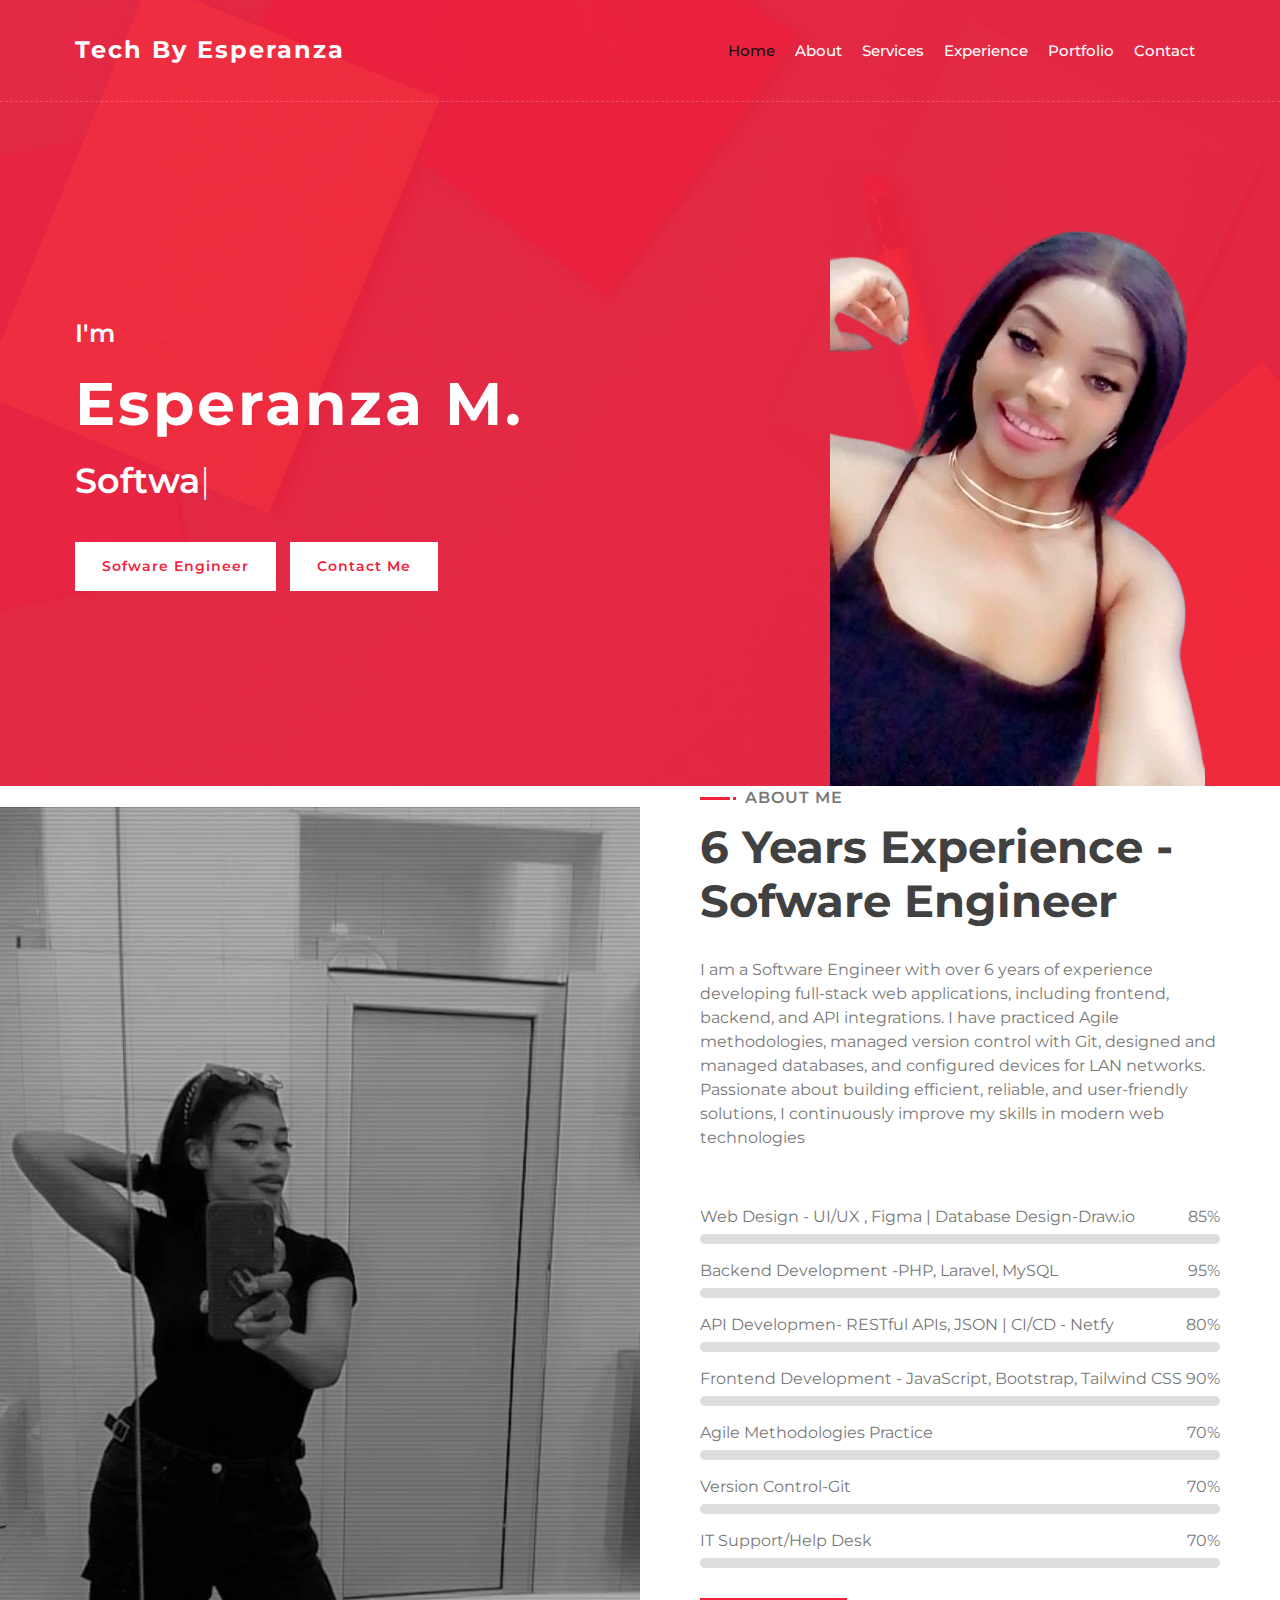
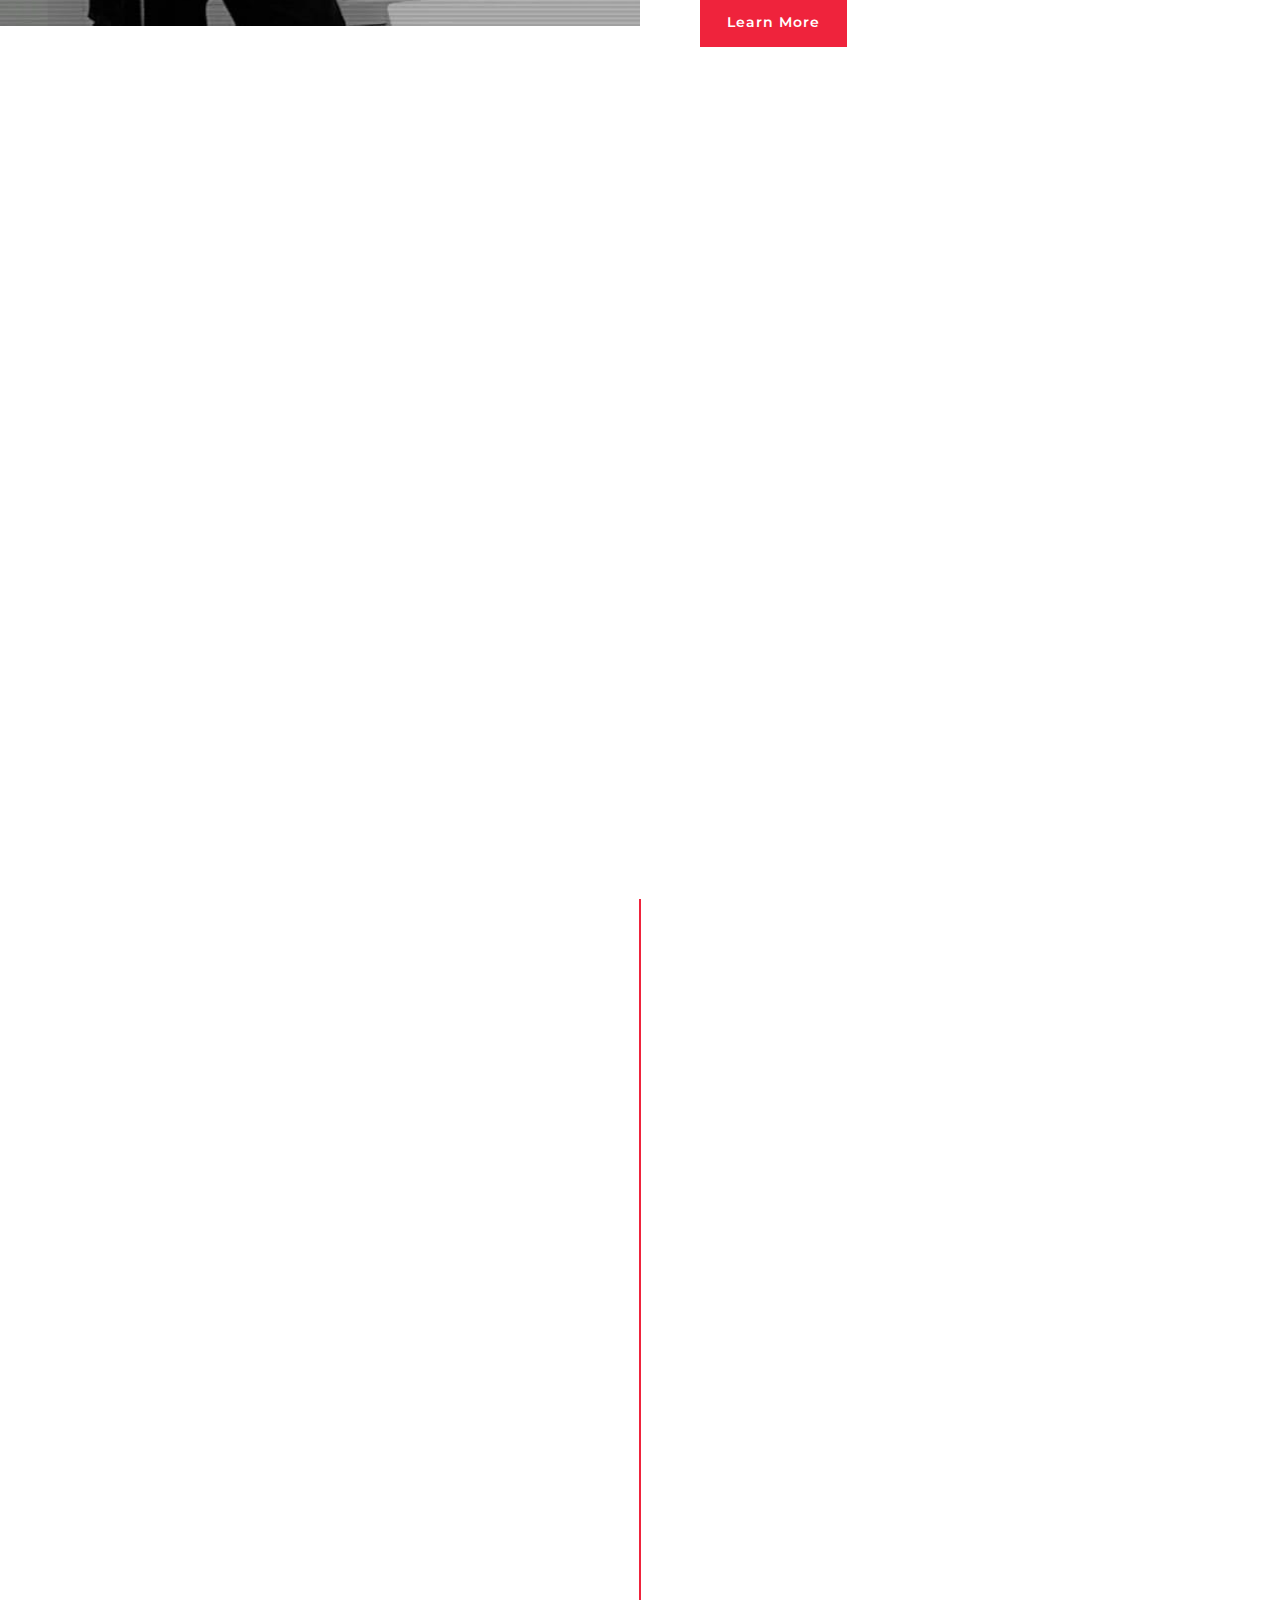
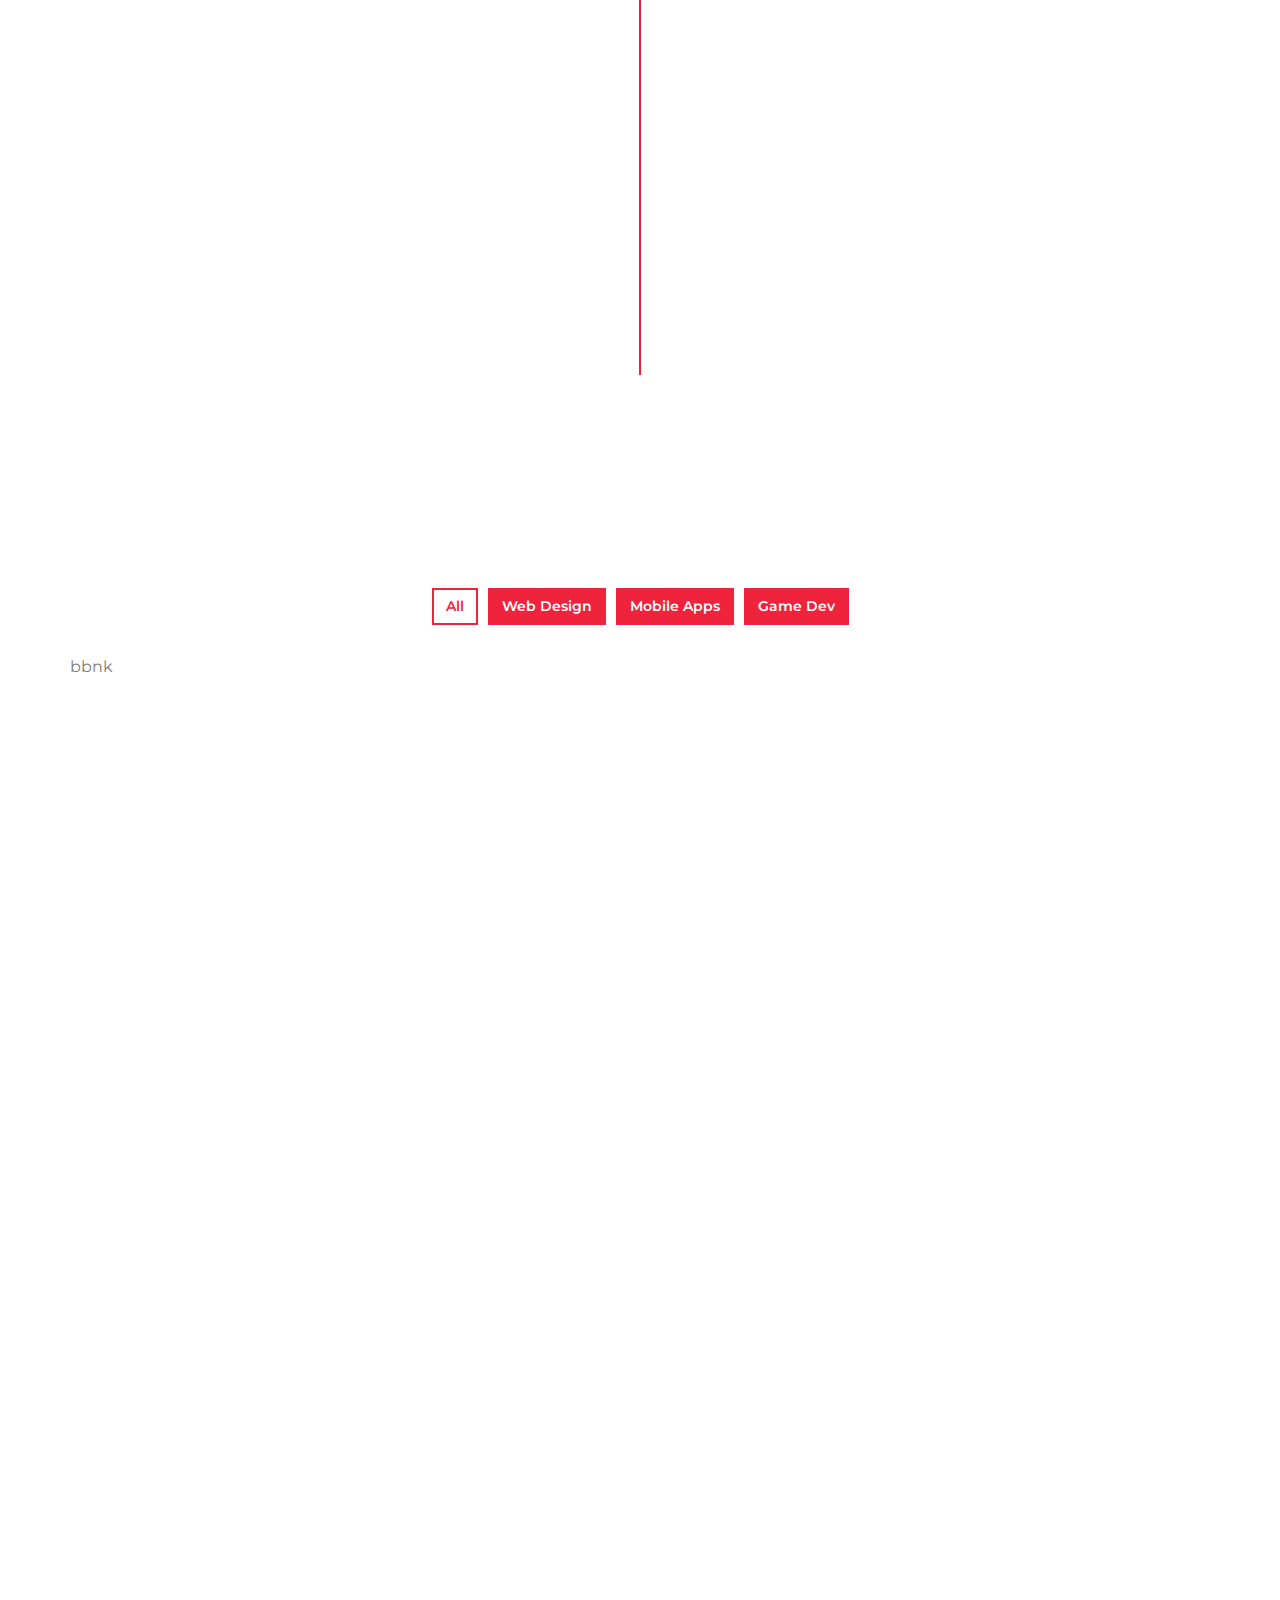
<file: index.html>
<!DOCTYPE html>
<html lang="en">
    <head>
        <meta charset="utf-8">
        <title>Esperanza PortFolio</title>
        <meta content="width=device-width, initial-scale=1.0" name="viewport">
        <meta content="Free Website Template" name="keywords">
        <meta content="Free Website Template" name="description">

        <!-- Favicon -->
        <link href="img/favicon.ico" rel="icon">

        <!-- Google Font -->
        <link href="https://fonts.googleapis.com/css2?family=Montserrat:wght@300;400;500;600;700&display=swap" rel="stylesheet">

        <!-- CSS Libraries -->
        <link href="https://stackpath.bootstrapcdn.com/bootstrap/4.4.1/css/bootstrap.min.css" rel="stylesheet">
        <link href="https://cdnjs.cloudflare.com/ajax/libs/font-awesome/5.10.0/css/all.min.css" rel="stylesheet">
        <link href="lib/animate/animate.min.css" rel="stylesheet">
        <link href="lib/owlcarousel/assets/owl.carousel.min.css" rel="stylesheet">
        <link href="lib/lightbox/css/lightbox.min.css" rel="stylesheet">

        <!-- Template Stylesheet -->
        <link href="css/style.css" rel="stylesheet">
    </head>

    <body data-spy="scroll" data-target=".navbar" data-offset="51">
        <!-- Nav Bar Start -->
        <div class="navbar navbar-expand-lg bg-light navbar-light">
            <div class="container-fluid">
<a href="index.html" class="navbar-brand" style="font-size: 24px;">Tech By Esperanza</a>                <!-- //devfolio -->
                <button type="button" class="navbar-toggler" data-toggle="collapse" data-target="#navbarCollapse">
                    <span class="navbar-toggler-icon"></span>
                </button>

                <div class="collapse navbar-collapse justify-content-between" id="navbarCollapse">
                    <div class="navbar-nav ml-auto">
                        <a href="#home" class="nav-item nav-link active">Home</a>
                        <a href="#about" class="nav-item nav-link">About</a>
                        <a href="#service" class="nav-item nav-link">Services</a>
                        <a href="#experience" class="nav-item nav-link">Experience</a>
                        <a href="#portfolio" class="nav-item nav-link">Portfolio</a>
                        <!-- <a href="#review" class="nav-item nav-link">Review</a> -->
                        <!-- <a href="#team" class="nav-item nav-link">Team</a> -->
                        <!-- <a href="#blog" class="nav-item nav-link">Blog</a> -->
                        <a href="#contact" class="nav-item nav-link">Contact</a>
                    </div>
                </div>
            </div>
        </div>
        <!-- Nav Bar End -->

        <!-- Hero Start -->
        <div class="hero" id="home">
            <div class="container-fluid">
                <div class="row align-items-center">
                    <div class="col-sm-12 col-md-6">
                        <div class="hero-content">
                            <div class="hero-text">
                                <p>I'm</p>
                                <h1>Esperanza M.</h1>
                                <h2></h2>
                                <div class="typed-text">Software Engineer, Full Stack Developer, Laravel Expert, API Developer, Database Architect, System Integrator, UI/UX</div>
                            </div>
                            <div class="hero-btn">
                                <a class="btn" href="#contact">Sofware Engineer</a>
                                <a class="btn" href="#contact">Contact Me</a>
                            </div>
                        </div>
                    </div>
                    <div class="col-sm-12 col-md-6 d-none d-md-block">
    <div class="hero-image">
        <img src="img/pot05.png" alt="Hero Image" style="opacity: 1; filter: brightness(1.2) contrast(1.1);">
    </div>
</div>
                </div>
            </div>
        </div>
        <!-- Hero End -->


        <!-- About Start -->
        <div class="about wow fadeInUp" data-wow-delay="0.1s" id="about">
            <div class="container-fluid">
                <div class="row align-items-center">
                    <div class="col-lg-6">
                        <div class="about-img">
                            <img src="img/pot1.jpeg" alt="Image">
                        </div>
                    </div>
                    <div class="col-lg-6">
                        <div class="about-content">
                            <div class="section-header text-left">
                                <p>About Me</p>
                                <h2>6 Years Experience - Sofware Engineer</h2>
                            </div>
                            <div class="about-text">
                                <p>
                                    I am a Software Engineer with over 6 years of experience developing full-stack web applications, including frontend, backend, and API integrations. I have practiced Agile methodologies, managed version control with Git, designed and managed databases, and configured devices for LAN networks. Passionate about building efficient, reliable, and user-friendly solutions, I continuously improve my skills in modern web technologies
                                </p>
                            </div>
                        </br>
                            <div class="skills">
                                <div class="skill-name">
                                    <p>Web Design - UI/UX , Figma | Database Design-Draw.io</p><p>85%</p>
                                </div>
                                <div class="progress">
                                    <div class="progress-bar" role="progressbar" aria-valuenow="85" aria-valuemin="0" aria-valuemax="100"></div>
                                </div>
                                <div class="skill-name">
                                    <p>Backend Development -PHP, Laravel, MySQL</p><p>95%</p>
                                </div>
                                <div class="progress">
                                    <div class="progress-bar" role="progressbar" aria-valuenow="95" aria-valuemin="0" aria-valuemax="100"></div>
                                </div>
                                <div class="skill-name">
                                    <p>API Developmen- RESTful APIs, JSON | CI/CD - Netfy </p><p>80%</p>
                                </div>
                                <div class="progress">
                                    <div class="progress-bar" role="progressbar" aria-valuenow="90" aria-valuemin="0" aria-valuemax="100"></div>
                                </div>
                                <div class="skill-name">
                                    <p>Frontend Development - JavaScript, Bootstrap, Tailwind CSS </p><p>90%</p>
                                </div>
                                <div class="progress">
                                    <div class="progress-bar" role="progressbar" aria-valuenow="85" aria-valuemin="0" aria-valuemax="100"></div>
                                </div>
                                 <div class="skill-name">
                                    <p>Agile Methodologies Practice</p><p>70%</p>
                                </div>
                                <div class="progress">
                                    <div class="progress-bar" role="progressbar" aria-valuenow="85" aria-valuemin="0" aria-valuemax="100"></div>
                                </div>
                                <div class="skill-name">
                                    <p>Version Control-Git </p><p>70%</p>
                                </div>
                                <div class="progress">
                                    <div class="progress-bar" role="progressbar" aria-valuenow="85" aria-valuemin="0" aria-valuemax="100"></div>
                                </div>
                                <div class="skill-name">
                                    <p>IT Support/Help Desk </p><p>70%</p>
                                </div>
                                <div class="progress">
                                    <div class="progress-bar" role="progressbar" aria-valuenow="85" aria-valuemin="0" aria-valuemax="100"></div>
                                </div>
                            </div>
                            <a class="btn" href="">Learn More</a>
                        </div>
                    </div>
                </div>
            </div>
        </div>
        <!-- About End -->
        
        
        <!-- Service Start -->
        <div class="service" id="service">
            <div class="container">
                <div class="section-header text-center wow zoomIn" data-wow-delay="0.1s">
                    <p>What I do</p>
                    <h2>My Expertise</h2>
                </div>
                <div class="row">
                    <div class="col-lg-6 wow fadeInUp" data-wow-delay="0.0s">
                        <div class="service-item">
                            <div class="service-icon">
                                <i class="fas fa-paint-brush"></i>
                            </div>
                            <div class="service-text">
                                <h3>Web Design</h3>
                                <p>
                                    Modern and responsive website design focused on user experience UI/UX.Clean, and mobile-friendly .Creative and professional website layouts for businesses and individuals
                                </p>
                            </div>
                        </div>
                    </div>
                    <div class="col-lg-6 wow fadeInUp" data-wow-delay="0.2s">
                        <div class="service-item">
                            <div class="service-icon">
                                <i class="fas fa-laptop-code"></i>
                            </div>
                            <div class="service-text">
                                <h3>Full Stack Web Development</h3>
                                <p>
                                    Building functional, secure, responsive,and scalable web applications using modern technologies.Creating high-performance websites and web systems, transforming ideas into reliable and user-friendly web solutions,delivering end-to-end web solutions from design to deployment
                                </p>
                            </div>
                        </div>
                    </div>
                    <div class="col-lg-6 wow fadeInUp" data-wow-delay="0.4s">
                        <div class="service-item">
                            <div class="service-icon">
                                <i class="fas fa-server"></i>
                            </div>
                            <div class="service-text">
                                <h3>Backend Development / API Development</h3>
                                <p>
                                   Building secure and scalable server-side applications with Laravel and PHP.
                                </p>
                            </div>
                        </div>
                    </div>
                    <div class="col-lg-6 wow fadeInUp" data-wow-delay="0.6s">
                        <div class="service-item">
                            <div class="service-icon">
                                <i class="fas fa-desktop"></i>
                            </div>
                            <div class="service-text">
                                <h3> Frontend  Development</h3>
                                <p>
                                 Creating responsive and interactive user interfaces with HTML, CSS,Bootstrap,Tailwind and JavaScript.
                                </p>
                            </div>
                        </div>
                    </div>
                </div>
            </div>
        </div>
        <!-- Service End -->
        
         <!-- Experience Start -->
        <div class="experience" id="experience">
            <div class="container">
                <header class="section-header text-center wow zoomIn" data-wow-delay="0.1s">
                    <p>My Resume</p>
                    <h2>Working Experience</h2>
                </header>
                <div class="timeline">
                    <!-- <div class="timeline-item left wow slideInLeft" data-wow-delay="0.1s">
                        <div class="timeline-text">
                            <div class="timeline-date">Current</div>
                            <h2>Sofware Engineer</h2>
                            <h4>The Electoral Comission of Zambia, Lusaka , Zambia</h4>
                            <p>
                                
                                Developed and managing a comprehensive election  system that automates the electoral process from voter registration to result tallying. The system enables transparent, secure, and efficient election management for organizations.This includes creating and managing political parties manifestos,candidate lists,dynamic ballot generation based on registered parties and candidates,register candidates, assign them to parties, and manage their profiles, managing entire voting system with integrity, Real time results dashboards -Live vote counting and result visualization with charts, and managing private admin dashboards which are only for head of state and elections chairperson only. 
                            </p>
                        </div>
                    </div> -->
                    <div class="timeline-item left wow slideInLeft" data-wow-delay="0.1s">
                        <div class="timeline-text">
                            <div class="timeline-date">2020-2025</div>
                            <h2>Software Enginner</h2>
                            <h4>Book Now Zambia - DotCom Zambia, Lusaka , Zambia</h4>
                            <p>
                                Designed and managed databases, developed full-stack web applications, and maintained version control using Git. Applied Agile practices and collaborated using Slack and Asana for task management, while organizing testing sessions to ensure software quality. Managed end-to-end setup of a white-label solution- cloudfunding, including software acquisition, PayPal API integration, and domain configuration. Developed and contributed to government projects, including the e-Toll and eLevy zamba system
                            </p>
                        </div>
                    </div>
                    <div class="timeline-item right wow slideInRight" data-wow-delay="0.1s">
                        <div class="timeline-text">
                            <div class="timeline-date">2022(Part time while with DotCom Zambia)</div>
                            <h2>Sofware Developer & Cuctomer support</h2>
                            <h4>Eazi-Apps-Remote, San Francisco, CA</h4>
                            <p>
                                Apps development and customer support duties.
                            </p>
                        </div>
                    </div>
                    <div class="timeline-item left wow slideInLeft" data-wow-delay="0.1s">
                        <div class="timeline-text">
                            <div class="timeline-date">2019</div>
                            <h2>Software Developer & IT Support</h2>
                            <h4>Evelyn Hone College -IT Dpt, Lusaka, Zambia</h4>
                            <p>
                               Configuring LAN networks, developing software, and designing databases to build practical, user-focused solutions, combining technical skills with practical problem-solving to build reliable systems.
                            </p>
                        </div>
                    </div>
                    <div class="timeline-item right wow slideInRight" data-wow-delay="0.1s">
                        <div class="timeline-text">
                            <div class="timeline-date">Current</div>
                            <h2>Sofware Engineer</h2>
                            <h4>Freelancing</h4>
                            <p>
                                 As a freelance developer, I build responsive websites, design and integrate APIs, and develop full-stack web applications. I collaborate with clients to deliver tailored solutions, maintain code quality using Git, and continuously improve my skills in modern web technologie
                            </p>
                        </div>
                    </div>
                    <!-- <div class="timeline-item right wow slideInRight" data-wow-delay="0.1s">
                        <div class="timeline-text">
                            <div class="timeline-date">2019</div>
                            <h2>Web Developer</h2>
                            <h4>Soft Agency, San Francisco, CA</h4>
                            <p>
                                Lorem ipsum dolor sit amet elit. Aliquam odio dolor, id luctus erat sagittis non. Ut blandit semper pretium.
                            </p>
                        </div>
                    </div> -->
                </div>
            </div>
        </div>
        <!-- Job Experience End -->
       
        
    

        <!-- Portfolio Start -->
        <div class="portfolio" id="portfolio">
            <div class="container">
                <div class="section-header text-center wow zoomIn" data-wow-delay="0.1s">
                    <p>My Portfolio</p>
                    <h2>My  Projects</h2>
                </div>
                <div class="row">
                    <div class="col-12">
                        <ul id="portfolio-filter">
                            <li data-filter="*" class="filter-active">All</li>
                            <li data-filter=".filter-1">Web Design</li>
                            <li data-filter=".filter-2">Mobile Apps</li>
                            <li data-filter=".filter-3">Game Dev</li>
                        </ul>
                    </div>
                </div>
                <div class="row portfolio-container">
                    <div class="col-lg-4 col-md-6 col-sm-12 portfolio-item filter-1 wow fadeInUp" data-wow-delay="0.0s">
                        <div class="portfolio-wrap">
                            <div class="portfolio-img">
                                <img src="img/espefolio.png" alt="Image">
                            </div>
                            <div class="portfolio-text">
                                <h3>portfolio Website</h3>
                                <a class="btn" href="img/espefolio.png" data-lightbox="portfolio">+</a>
                            </div>
                        </div>
                    </div>
                     <div class="col-lg-4 col-md-6 col-sm-12 portfolio-item filter-3 wow fadeInUp" data-wow-delay="1s">
                        <div class="portfolio-wrap">
                            <div class="portfolio-img">
                                <img style="height: 200px;" src="img/portfolio-6.jpg" alt="Image">
                            </div>
                            <div class="portfolio-text">
                                <h3>La~ Esperanza Tech Company</h3>
                                <a class="btn" href="img/portfolio-6.jpg" data-lightbox="portfolio">+</a>
                            </div>
                        </div>
                    </div>
                   
                    <div class="col-lg-4 col-md-6 col-sm-12 portfolio-item filter-3 wow fadeInUp" data-wow-delay="0.4s">
                        <div class="portfolio-wrap">
                            <div class="portfolio-img">
                                <img style="height: 200px;" src="img/salon.jpg" alt="Image">
                            </div>
                            <div class="portfolio-text">
                                <h3>La ~ Esperanza Cosmetics</h3>
                                <a class="btn" href="img/portal.jpg" data-lightbox="portfolio">+</a>
                            </div>
                        </div>
                    </div>
                    <div class="col-lg-4 col-md-6 col-sm-12 portfolio-item filter-1 wow fadeInUp" data-wow-delay="0.6s">
                        <div class="portfolio-wrap">
                            <div class="portfolio-img">
                                <img style="height:250px;" src="img/law.jpg" alt="Image">
                            </div>
                            <div class="portfolio-text">
                                <h3>Law firms Management system</h3>
                                <a class="btn" href="img/law.jpg" data-lightbox="portfolio">+</a>
                            </div>
                        </div>
                    </div>
                      <div class="col-lg-4 col-md-6 col-sm-12 portfolio-item filter-2 wow fadeInUp" data-wow-delay="0.2s">
                        <div class="portfolio-wrap">
                            <div class="portfolio-img">
                                <img style="height: 250px;" src="img/c-link.png" alt="Image">
                            </div>
                            <div class="portfolio-text">
                                <h3>Campus Link - University</h3>
                                <a class="btn" href="img/c-link.png" data-lightbox="portfolio">+</a>
                            </div>
                        </div>
                    </div>
                    <div class="col-lg-4 col-md-6 col-sm-12 portfolio-item filter-2 wow fadeInUp" data-wow-delay="0.8s">
                        <div class="portfolio-wrap">
                            <div class="portfolio-img">
                                <img src="img/portfolio-5.jpg" alt="Image">
                            </div>
                            <div class="portfolio-text">
                                <h3>Social Mobile Apps</h3>
                                <a class="btn" href="img/portfolio-5.jpg" data-lightbox="portfolio">+</a>
                            </div>
                        </div>
                    </div>
                  bbnk
                </div>
            </div>
        </div>
        <!-- Portfolio End -->
        
        
           
        
        <!-- Contact Start -->
        <div class="contact wow fadeInUp" data-wow-delay="0.1s" id="contact">
            <div class="container-fluid">
                <div class="container">
                    <div class="row align-items-center">
                        <div class="col-md-4">
                            <!-- <img src="img/pot3.jpeg" alt="Contact Image" class="img-fluid"> -->
                        </div>
                        <div class="col-md-8">
                            <div class="contact-form">
                                <h4 class="text-white mb-4">Want a functional ,secure, clean , scalable system? Contact me <a href="https://tech-with-esperanza.netlify.app/" style="color: #111111; text-decoration: underline;">Pro Version</a> only.</h4>
                                <form>
                                    <div class="control-group mb-3">
                                        <input type="text" class="form-control" placeholder="Your Name" />
                                    </div>
                                    <div class="control-group mb-3">
                                        <input type="email" class="form-control" placeholder="Your Email" />
                                    </div>
                                    <div class="control-group mb-3">
                                        <input type="text" class="form-control" placeholder="Subject" />
                                    </div>
                                    <div class="control-group">
                                        <textarea class="form-control" placeholder="Message"></textarea>
                                    </div>
                                    <div>
                                        <button class="btn">Send Message</button>
                                    </div>
                                </form>
                            </div>
                        </div>
                    </div>
                </div>
            </div>
        </div>
        <!-- Contact End -->
        
        <!-- Footer Start -->
        <div class="footer wow fadeIn" data-wow-delay="0.3s">
            <div class="container-fluid">
                <div class="container">
                    <div class="footer-info">
                        <h2>Esperanza Margret Tembo</h2>
                        <h3>Kabompo Street , Kalundu , Lusaka, Zambia</h3>
                        <div class="footer-menu">
                            <p>+260 973 838 681 | +260 973 838 681</p>
                            <p>esperanzatm95@gmail.com</p>
                        </div>
                        <div class="footer-social">
                            <a href=""><i class="fab fa-twitter"></i></a>
                            <a href=""><i class="fab fa-facebook-f"></i></a>
                            <a href=""><i class="fab fa-youtube"></i></a>
                            <a href=""><i class="fab fa-instagram"></i></a>
                            <a href=""><i class="fab fa-linkedin-in"></i></a>
                        </div>
                    </div>
                </div>
                <div class="container copyright">
                    <p>&copy; <a href="#">Tech by Esperanza </a>, All Right Reserved 
                        <!-- © 2026 Margret Esperanza Tembo. All rights reserved. -->
| 
					
					<!--/*** The author’s attribution link must remain intact in the template. ***/-->
                    <!--/*** If you wish to remove this credit link, please purchase the Pro Version . ***/-->
                    Developed By <a href="https://htmlcodex.com">La~Esperanza</a></p>
                </div>
            </div>
        </div>
        <!-- Footer End -->
        
        
        <!-- Back to top button -->
        <a href="#" class="btn back-to-top"><i class="fa fa-chevron-up"></i></a>
        
        
        <!-- Pre Loader -->
        <div id="loader" class="show">
            <div class="loader"></div>
        </div>

        
        <!-- JavaScript Libraries -->
        <script src="https://code.jquery.com/jquery-3.4.1.min.js"></script>
        <script src="https://stackpath.bootstrapcdn.com/bootstrap/4.4.1/js/bootstrap.bundle.min.js"></script>
        <script src="lib/easing/easing.min.js"></script>
        <script src="lib/wow/wow.min.js"></script>
        <script src="lib/waypoints/waypoints.min.js"></script>
        <script src="lib/typed/typed.min.js"></script>
        <script src="lib/owlcarousel/owl.carousel.min.js"></script>
        <script src="lib/isotope/isotope.pkgd.min.js"></script>
        <script src="lib/lightbox/js/lightbox.min.js"></script>

        <!-- Template Javascript -->
        <script src="js/main.js"></script>
    </body>
</html>
</file>
<file: css/style.css>
/*******************************/
/********* General CSS *********/
/*******************************/
body {
    color: #797979;
    background: #ffffff;
    font-family: 'Montserrat', sans-serif;
}

h1,
h2, 
h3, 
h4,
h5, 
h6 {
    color: #414141;
}

a {
    color: #313131;
    transition: .3s;
}

a:hover,
a:active,
a:focus {
    color: #EF233C;
    outline: none;
    text-decoration: none;
}

.btn:focus,
.form-control:focus {
    box-shadow: none;
}

.container-fluid {
    max-width: 1366px;
}

.btn {
    padding: 12px 25px;
    font-size: 14px;
    font-weight: 600;
    letter-spacing: 1px;
    color: #ffffff;
    background: #EF233C;
    border: 2px solid transparent;
    border-radius: 0;
    box-shadow: inset 0 0 0 50px #EF233C;
    transition: ease-out 0.3s;
    -webkit-transition: ease-out 0.3s;
    -moz-transition: ease-out 0.3s;
}

.btn:hover {
    color: #EF233C;
    background: transparent;
    box-shadow: inset 0 0 0 0 #EF233C;
    border-color: #EF233C;
}

#loader {
    position: fixed;
    top: 0;
    right: 0;
    bottom: 0;
    left: 0;
    display: flex;
    align-items: center;
    justify-content: center;
    background: #ffffff;
    opacity: 0;
    visibility: hidden;
    -webkit-transition: opacity .3s ease-out, visibility 0s linear .3s;
    -o-transition: opacity .3s ease-out, visibility 0s linear .3s;
    transition: opacity .3s ease-out, visibility 0s linear .3s;
    z-index: 999;
}

#loader.show {
    -webkit-transition: opacity .6s ease-out, visibility 0s linear 0s;
    -o-transition: opacity .6s ease-out, visibility 0s linear 0s;
    transition: opacity .6s ease-out, visibility 0s linear 0s;
    visibility: visible;
    opacity: 1;
}

#loader .loader {
    position: relative;
    width: 45px;
    height: 45px;
    border: 5px solid #dddddd;
    border-top: 5px solid #EF233C;
    border-radius: 50%;
    -webkit-animation: spin 2s linear infinite;
    animation: spin 2s linear infinite;
}

@-webkit-keyframes spin {
    0% { -webkit-transform: rotate(0deg); }
    100% { -webkit-transform: rotate(360deg); }
}

@keyframes spin {
    0% { transform: rotate(0deg); }
    100% { transform: rotate(360deg); }
}

.back-to-top {
    position: fixed;
    display: none;
    width: 44px;
    height: 44px;
    padding: 8px 0;
    text-align: center;
    line-height: 1;
    font-size: 22px;
    right: 15px;
    bottom: 15px;
    z-index: 9;
}

.back-to-top i {
    color: #ffffff;
}

.back-to-top:hover i {
    color: #414141;
}


/**********************************/
/*********** Nav Bar CSS **********/
/**********************************/
.navbar {
    position: relative;
    transition: .5s;
    z-index: 999;
}

.navbar.nav-sticky {
    position: fixed;
    top: 0;
    width: 100%;
    box-shadow: 0 2px 5px rgba(0, 0, 0, .3);
}

.navbar .navbar-brand {
    margin: 0;
    font-size: 45px;
    line-height: 0px;
    font-weight: 700;
    letter-spacing: 2px;
    transition: .5s;
    
}

.navbar .navbar-brand img {
    max-width: 100%;
    max-height: 40px;
}

.navbar .dropdown-menu {
    margin-top: 0;
    border: 0;
    border-radius: 0;
    background: #f8f9fa;
}

@media (min-width: 992px) {
    .navbar {
        position: absolute;
        width: 100%;
        padding: 30px 60px;
        background: transparent !important;
        border-bottom: 1px dashed rgba(256, 256, 256, .2);
        z-index: 9;
    }
    
    .navbar.nav-sticky {
        padding: 10px 60px;
        background: #ffffff !important;
    }
    
    .navbar .navbar-brand {
        color: #ffffff;
    }
    
    .navbar.nav-sticky .navbar-brand {
        color: #EF233C;
    }

    .navbar-light .navbar-nav .nav-link,
    .navbar-light .navbar-nav .nav-link:focus {
        padding: 10px 10px 8px 10px;
        color: #ffffff;
        font-size: 15px;
        font-weight: 500;
    }
    
    .navbar-light.nav-sticky .navbar-nav .nav-link,
    .navbar-light.nav-sticky .navbar-nav .nav-link:focus {
        color: #414141;
    }

    .navbar-light .navbar-nav .nav-link:hover,
    .navbar-light .navbar-nav .nav-link.active {
        color: #111111;
    }
    
    .navbar-light.nav-sticky .navbar-nav .nav-link:hover,
    .navbar-light.nav-sticky .navbar-nav .nav-link.active {
        color: #EF233C;
    }
}

@media (max-width: 991.98px) {   
    .navbar {
        padding: 15px;
        background: #ffffff !important;
    }
    
    .navbar .navbar-brand {
        color: #EF233C;
    }
    
    .navbar .navbar-nav {
        margin-top: 15px;
    }
    
    .navbar a.nav-link {
        padding: 5px;
    }
    
    .navbar .dropdown-menu {
        box-shadow: none;
    }
}


/*******************************/
/********** Hero CSS ***********/
/*******************************/
.hero {
    position: relative;
    width: 100%;
    margin-bottom: 45px;
    padding: 120px 0 0 0;
    overflow: hidden;
    background: linear-gradient(rgba(239, 35, 60, .95), rgba(239, 35, 60, .95)), url(../img/hero-bg.jpg);
    background-position: center;
    background-repeat: no-repeat;
    background-size: cover;
}

.hero .container-fluid {
    padding: 0;
}

.hero .hero-image {
    position: relative;
    text-align: right;
    padding-right: 75px;
}

.hero .hero-image img {
    max-width: 80%;
    max-height: 80%;
}

.hero .hero-content {
    position: relative;
    padding-left: 75px;
    display: flex;
    align-items: flex-start;
    justify-content: center;
    flex-direction: column;
}

.hero .hero-text p {
    color: #ffffff;
    font-size: 25px;
    font-weight: 600;
    margin-bottom: 15px;
}

.hero .hero-text h1 {
    color: #ffffff;
    font-size: 60px;
    font-weight: 700;
    letter-spacing: 3px;
    margin-bottom: 15px;
}

.hero .hero-text h2 {
    display: inline-block;
    margin: 0;
    height: 35px;
    color: #ffffff;
    font-size: 35px;
    font-weight: 600;
}

.hero .hero-text .typed-text {
    display: none;
}

.hero .hero-text .typed-cursor {
    font-size: 35px;
    font-weight: 300;
    color: #ffffff;
}

.hero .hero-btn .btn {
    margin-top: 35px;
    color: #EF233C;
    background: #ffffff;
    box-shadow: inset 0 0 0 50px #ffffff;
}

.hero .hero-btn .btn:hover {
    color: #ffffff;
    background: transparent;
    box-shadow: inset 0 0 0 0 #ffffff;
    border-color: #ffffff;
}

.hero .hero-btn .btn:first-child {
    margin-right: 10px;
}

@media (max-width: 991.98px) {
    .hero {
        padding-top: 60px;
    }
    
    .hero .hero-content {
        padding: 0 15px;
    }
    
    .hero .hero-text p {
        font-size: 20px;
    }
    
    .hero .hero-text h1 {
        font-size: 45px;
    }
    
    .hero .hero-text h2 {
        font-size: 25px;
        height: 25px;
    }
    
    .hero .hero-btn .btn {
        padding: 12px 30px;
        letter-spacing: 1px;
    }
}

@media (max-width: 767.98px) {
    .hero {
        padding-top: 60px;
        padding-bottom: 60px;
    }
    
    .hero,
    .hero .hero-text,
    .hero .hero-btn {
        width: 100%;
        text-align: center;
    }
    
    .hero .hero-text p {
        font-size: 18px;
    }
    
    .hero .hero-text h1 {
        font-size: 35px;
    }
    
    .hero .hero-text h2 {
        font-size: 22px;
        height: 22px;
    }
    
    .hero .hero-btn .btn {
        padding: 10px 15px;
        letter-spacing: 1px;
    }
}

@media (max-width: 575.98px) {
    .hero .hero-text p {
        font-size: 16px;
    }
    
    .hero .hero-text h1 {
        font-size: 30px;
    }
    
    .hero .hero-text h2 {
        font-size: 18px;
        height: 18px;
    }
    
    .hero .hero-btn .btn {
        padding: 8px 10px;
        letter-spacing: 0;
    }
}


/*******************************/
/******* Section Header ********/
/*******************************/
.section-header {
    position: relative;
    margin-bottom: 45px;
}

.section-header p {
    display: inline-block;
    margin: 0 30px;
    margin-bottom: 10px;
    padding-left: 15px;
    position: relative;
    font-size: 16px;
    font-weight: 600;
    letter-spacing: 1px;
    text-transform: uppercase;
    background: #ffffff;
}

.section-header p::before {
    position: absolute;
    content: "";
    height: 3px;
    top: 11px;
    right: 0;
    left: -30px;
    background: #EF233C;
    z-index: -1;
}

.section-header p::after {
    position: absolute;
    content: "";
    width: 3px;
    height: 3px;
    top: 11px;
    left: 3px;
    background: #EF233C;
    z-index: 1;
}

.section-header h2 {
    margin: 0;
    position: relative;
    font-size: 45px;
    font-weight: 700;
}

@media (max-width: 767.98px) {
    .section-header h2 {
        font-size: 30px;
    }
}


/*******************************/
/********** About CSS **********/
/*******************************/
.about {
    position: relative;
    width: 100%;
    margin: -45px 0 45px 0;
}

.about .col-lg-6 {
    padding: 0;
}

.about .section-header {
    margin-bottom: 30px;
}

.about .about-img {
    position: relative;
    height: 100%;
}

.about .about-img img {
    position: relative;
    width: 100%;
    height: 100%;
    object-fit: cover;
}

.about .about-content {
    padding: 0 60px;
}

.about .about-text p {
    font-size: 16px;
}

.about .skills {
    margin-bottom: 30px;
}

.about .skill-name {
    margin-top: 15px;
}

.about .skill-name p {
    display: inline-block;
    margin-bottom: 5px;
    font-size: 16px;
    font-weight: 400;
}

.about .skill-name p:last-child {
    float: right;
}

.about .progress {
    height: 10px;
    border-radius: 10px;
    background: #dddddd;
}

.about .progress .progress-bar {
    width: 0px;
    background: #EF233C;
    border-radius: 10px;
    transition: 2s;
}

.about .about-text a.btn {
    margin-top: 15px;
}

@media (max-width: 991.98px) {
    .about .about-content {
        padding: 45px 15px 0 15px;
    }
}


/*******************************/
/******* Experience CSS ********/
/*******************************/
.experience {
    position: relative;
    padding: 45px 0 15px 0;
}

.experience .timeline {
    position: relative;
    width: 100%;
}

.experience .timeline::after {
    content: '';
    position: absolute;
    width: 2px;
    background: #EF233C;
    top: 0;
    bottom: 0;
    left: 50%;
    margin-left: -1px;
}

.experience .timeline .timeline-item {
    position: relative;
    background: inherit;
    width: 50%;
    margin-bottom: 30px;
}

.experience .timeline .timeline-item.left {
    left: 0;
    padding-right: 30px;
}

.experience .timeline .timeline-item.right {
    left: 50%;
    padding-left: 30px;
}

.experience .timeline .timeline-item::after {
    content: '';
    position: absolute;
    width: 16px;
    height: 16px;
    top: 48px;
    right: -8px;
    background: #ffffff;
    border: 2px solid #EF233C;
    border-radius: 16px;
    z-index: 1;
}

.experience .timeline .timeline-item.right::after {
    left: -8px;
}

.experience .timeline .timeline-item::before {
  content: '';
  position: absolute;
  width: 0;
  height: 0;
  top: 46px;
  right: 11px;
  z-index: 1;
  border: 10px solid;
  border-color: transparent transparent transparent #dddddd;
}

.experience .timeline .timeline-item.right::before {
  left: 11px;
  border-color: transparent #dddddd transparent transparent;
}

.experience .timeline .timeline-date {
    position: absolute;
    width: 100%;
    top: 44px;
    font-size: 16px;
    font-weight: 600;
    color: #EF233C;
    text-transform: uppercase;
    letter-spacing: 1px;
    z-index: 1;
}

.experience .timeline .timeline-item.left .timeline-date {
    text-align: left;
    left: calc(100% + 55px);
}

.experience .timeline .timeline-item.right .timeline-date {
    text-align: right;
    right: calc(100% + 55px);
}

.experience .timeline .timeline-text {
    padding: 30px;
    background: #ffffff;
    position: relative;
    border-right: 5px solid #dddddd;
    box-shadow: 0 0 60px rgba(0, 0, 0, .08);
}

.experience .timeline .timeline-item.right .timeline-text {
    border-right: none;
    border-left: 5px solid #dddddd;
}

.experience .timeline .timeline-text h2 {
    margin: 0 0 5px 0;
    font-size: 22px;
    font-weight: 600;
}

.experience .timeline .timeline-text h4 {
    margin: 0 0 10px 0;
    font-size: 16px;
    font-style: italic;
    font-weight: 400;
}

.experience .timeline .timeline-text p {
    margin: 0;
    font-size: 16px;
}

@media (max-width: 767.98px) {
    .experience .timeline::after {
        left: 8px;
    }

    .experience .timeline .timeline-item {
        width: 100%;
        padding-left: 38px;
    }
    
    .experience .timeline .timeline-item.left {
        padding-right: 0;
    }
    
    .experience .timeline .timeline-item.right {
        left: 0%;
        padding-left: 38px;
    }

    .experience .timeline .timeline-item.left::after, 
    .experience .timeline .timeline-item.right::after {
        left: 0;
    }
    
    .experience .timeline .timeline-item.left::before,
    .experience .timeline .timeline-item.right::before {
        left: 18px;
        border-color: transparent #dddddd transparent transparent;
    }
    
    .experience .timeline .timeline-item.left .timeline-date,
    .experience .timeline .timeline-item.right .timeline-date {
        position: relative;
        top: 0;
        right: auto;
        left: 0;
        text-align: left;
        margin-bottom: 10px;
    }
    
    .experience .timeline .timeline-item.left .timeline-text,
    .experience .timeline .timeline-item.right .timeline-text {
        border-right: none;
        border-left: 5px solid #dddddd;
    }
}


/*******************************/
/********* Service CSS *********/
/*******************************/
.service {
    position: relative;
    width: 100%;
    padding: 45px 0 15px 0;
}

.service .service-item {
    position: relative;
    margin-bottom: 30px;
    display: flex;
    align-items: center;
    box-shadow: inset 0 0 0 0 transparent;
    transition: ease-out 0.5s;
}

.service .service-item:hover {
    box-shadow: inset 800px 0 0 0 #EF233C;
}

.service .service-icon {
    position: relative;
    width: 150px;
    min-height: 150px;
    display: flex;
    align-items: center;
    justify-content: center;
    border: 1px solid #EF233C;
    background: #ffffff;
}

.service .service-icon i {
    position: relative;
    font-size: 60px;
    color: #EF233C;
    transition: .3s;
}

.service .service-item:hover i {
    font-size: 75px;
}

.service .service-text {
    position: relative;
    width: calc(100% - 120px);
    padding: 0 30px;
}

.service .service-text h3 {
    margin-bottom: 10px;
    font-size: 20px;
    font-weight: 600;
    transition: 1s;
}

.service .service-text p {
    margin: 0;
    font-size: 16px;
    transition: 1s;
}

.service .service-item:hover .service-text h3,
.service .service-item:hover .service-text p {
    color: #ffffff;
}

@media (max-width: 575.98px) {
    .service .service-text h3 {
        font-size: 16px;
        margin-bottom: 5px;
    }
    
    .service .service-text p {
        font-size: 14px;
    }
}


/*******************************/
/******** Portfolio CSS ********/
/*******************************/
.portfolio {
    position: relative;
    padding: 45px 0 15px 0;
}

.portfolio #portfolio-filter {
    padding: 0;
    margin: -15px 0 25px 0;
    list-style: none;
    font-size: 0;
    text-align: center;
}

.portfolio #portfolio-filter li {
    cursor: pointer;
    display: inline-block;
    margin: 5px;
    padding: 6px 12px;
    font-size: 14px;
    font-weight: 600;
    color: #ffffff;
    background: #EF233C;
    border: 2px solid transparent;
    border-radius: 0;
    box-shadow: inset 0 0 0 50px #EF233C;
    transition: ease-out 0.3s;
    -webkit-transition: ease-out 0.3s;
    -moz-transition: ease-out 0.3s;
}

.portfolio #portfolio-filter li:hover,
.portfolio #portfolio-filter li.filter-active {
    color: #EF233C;
    background: transparent;
    box-shadow: inset 0 0 0 0 #EF233C;
    border-color: #EF233C;
}

.portfolio .portfolio-item {
    position: relative;
}

.portfolio .portfolio-wrap {
    position: relative;
    width: 100%;
}

.portfolio .portfolio-img {
    position: relative;
    overflow: hidden;
}

.portfolio .portfolio-img img {
    position: relative;
    width: 100%; 
    height: 100%; 
    object-fit: cover;
    transform: scale(1.1);
    transition: .5s;
}

.portfolio .portfolio-item:hover img {
    margin-left: 15px;
}

.portfolio .portfolio-text {
    position: relative;
    height: 60px;
    width: calc(100% - 30px);
    margin: -30px 15px 30px 15px;
    display: flex;
    align-items: center;
    background: #ffffff;
    box-shadow: 0 0 15px rgba(0, 0, 0, .12);
}

.portfolio .portfolio-text h3 {
    width: calc(100% - 70px);
    font-size: 18px;
    font-weight: 600;
    margin: 0 0 0 15px;
    white-space: nowrap;
    overflow: hidden;
}

.portfolio .portfolio-text a.btn {
    width: 50px;
    height: 50px;
    padding: 0 0 2px 1px;
    display: flex;
    align-items: center;
    justify-content: center;
    font-size: 45px;
    font-weight: 100;
}

.portfolio .portfolio-item:hover a.btn {
    color: #EF233C;
    background: transparent;
    box-shadow: inset 0 0 0 0 #EF233C;
    border-color: #EF233C;
}


/*******************************/
/********* Banner CSS **********/
/*******************************/
.banner {
    position: relative;
    width: 100%;
    margin: 45px 0;
    padding: 90px 0;
    background: #EF233C;
}

.banner .container {
    max-width: 750px;
    text-align: center;
}

.banner .section-header {
    margin-bottom: 20px;
}

.banner .section-header p {
    color: #414141;
    background: transparent;
}

.banner .section-header p::after {
    display: none;
}

.banner .section-header h2 {
    color: #ffffff;
}

.banner .section-header h2 span {
    color: #414141;
    font-size: 50px;
}

.banner .banner-text p {
    font-size: 18px;
    color: #ffffff;
}

.banner .banner-text .btn {
    margin-top: 15px;
    color: #EF233C;
    background: #ffffff;
    box-shadow: inset 0 0 0 50px #ffffff;
}

.banner .banner-text .btn:hover {
    color: #ffffff;
    background: transparent;
    box-shadow: inset 0 0 0 0 #ffffff;
    border-color: #ffffff;
}


/*******************************/
/*********** Team CSS **********/
/*******************************/
.team {
    position: relative;
    width: 100%;
    padding: 45px 0 15px 0;
}

.team .team-item {
    position: relative;
    background: #ffffff;
    margin-bottom: 30px;
    display: flex;
    align-items: center;
    justify-content: flex-start;
    box-shadow: inset 0 0 0 0 transparent;
    transition: ease-out 0.5s;
}

.team .team-img {
    position: relative;
    width: 50%;
    overflow: hidden;
}

.team .team-img img {
    position: relative;
    width: 100%;
    transition: .5s;
}

.team .team-text {
    position: relative;
    width: 50%;
    padding: 0 30px;
}

.team .team-text h2 {
    color: #EF233C;
    font-size: 18px;
    font-weight: 600;
    margin-bottom: 5px;
    transition: 1s;
}

.team .team-text h4 {
    font-size: 14px;
    font-weight: 600;
    margin-bottom: 15px;
    transition: 1s;
}

.team .team-text p {
    margin-bottom: 20px;
    transition: 1s;
}

.team .team-social {
    position: relative;
    display: flex;
    align-items: center;
    justify-content: flex-start;
}

.team .team-social a.btn {
    width: 35px;
    height: 35px;
    padding: 0;
    display: flex;
    align-items: center;
    justify-content: center;
    font-size: 14px;
    font-weight: normal;
    margin-right: 5px;
}

.team .team-item:hover {
    box-shadow: inset 800px 0 0 0 #EF233C;
}

.team .team-item:hover .team-img img {
    transform: scale(1.2);
}

.team .team-item:hover .team-text h2,
.team .team-item:hover .team-text h4,
.team .team-item:hover .team-text p {
    color: #ffffff;
}

.team .team-item:hover .team-social a.btn {
    background: #ffffff;
}

.team .team-item:hover .team-social a.btn:hover {
    border-color: #ffffff;
}

@media(max-width: 575.98px) {
    .team .team-text {
        padding: 0 15px;
    }
    
    .team .team-text h2 {
        font-size: 16px;
        margin-bottom: 0;
    }

    .team .team-text h4 {
        margin-bottom: 5px;
    }

    .team .team-text p {
        font-size: 14px;
        line-height: 18px;
        margin-bottom: 10px;
    }
}


/*******************************/
/******* Testimonial CSS *******/
/*******************************/
.testimonial {
    position: relative;
    margin: 45px 0;
    padding: 90px 0;
    background: #EF233C;
}

.testimonial .container {
    max-width: 900px;
}

.testimonial .testimonial-icon {
    margin-bottom: 45px;
    text-align: center;
}

.testimonial .testimonial-icon i {
    font-size: 60px;
    color: rgba(256, 256, 256, .5);
}

.testimonial .testimonial-item {
    position: relative;
    margin: 0 15px;
    text-align: center;
}

.testimonial .testimonial-img {
    position: relative;
    margin-bottom: 15px;
    z-index: 1;
}

.testimonial .testimonial-item img {
    margin: 0 auto;
    width: 120px;
    padding: 10px;
    border: 5px dotted #ffffff;
    border-radius: 100px;
}

.testimonial .testimonial-text {
    position: relative;
    margin-top: -70px;
    padding: 65px 35px 30px 35px;
    text-align: center;
    background: #ffffff;
    border-radius: 500px;
}

.testimonial .testimonial-item p {
    font-size: 18px;
    font-style: italic;
}

.testimonial .testimonial-text h3 {
    color: #EF233C;
    font-size: 18px;
    font-weight: 600;
    margin-bottom: 10px;
}

.testimonial .testimonial-text h4 {
    color: #666666;
    font-size: 14px;
    margin-bottom: 0;
}

.testimonial .owl-dots {
    margin-top: 15px;
    text-align: center;
}

.testimonial .owl-dot {
    display: inline-block;
    margin: 0 5px;
    width: 12px;
    height: 12px;
    border-radius: 50%;
    background: rgba(256, 256, 256, .5);
}

.testimonial .owl-dot.active {
    background: #ffffff;
}


/*******************************/
/********* Contact CSS *********/
/*******************************/
.contact {
    position: relative;
    width: 100%;
    margin: 45px 0;
    background: #EF233C;
}

.contact .container-fluid {
    background: url(../img/pot2.jpeg) left center no-repeat;
    background-size: contain;
}

.contact .contact-form {
    position: relative;
    padding: 90px 0 90px 45px;
    background: #EF233C;
}

.contact .contact-form input {
    color: #ffffff;
    padding: 15px 0;
    background: none;
    border-radius: 0;
    border: none;
    border-bottom: 1px solid rgba(256, 256, 256, .5);
}

.contact .contact-form textarea {
    color: #ffffff;
    height: 90px;
    padding: 15px 0;
    background: none;
    border-radius: 0;
    border: none;
    border-bottom: 1px solid rgba(256, 256, 256, .5);
}

.contact .contact-form .form-control::placeholder {
    color: #ffffff;
    opacity: 1;
}

.contact .contact-form .form-control:-ms-input-placeholder,
.contact .contact-form .form-control::-ms-input-placeholder {
    color: #ffffff;
}

.contact .contact-form .btn {
    margin-top: 35px;
    color: #EF233C;
    background: #ffffff;
    box-shadow: inset 0 0 0 50px #ffffff;
}

.contact .contact-form .btn:hover {
    color: #ffffff;
    background: transparent;
    box-shadow: inset 0 0 0 0 #ffffff;
    border-color: #ffffff;
}

.contact .help-block ul {
    margin: 0;
    padding: 0;
    list-style-type: none;
    font-size: 14px;
    font-style: italic;
    color: #ffffff;
}

@media (max-width: 767.98px) {
    .contact .container-fluid {
        background: none;
    }
    
    .contact .contact-form {
        padding: 90px 0;
    }
}


/*******************************/
/*********** Blog CSS **********/
/*******************************/
.blog {
    position: relative;
    width: 100%;
    padding: 45px 0 15px 0;
}

.blog .blog-item {
    position: relative;
    margin-bottom: 30px;
}

.blog .blog-img {
    position: relative;
    width: 100%;
    overflow: hidden;
}

.blog .blog-img img {
    width: 100%;
    transition: .5s;
}

.blog .blog-item:hover img {
    transform: scale(1.1);
}

.blog .blog-text {
    position: relative;
    padding: 30px;
    border-right: 1px solid rgba(0, 0, 0, .07);
    border-bottom: 1px solid rgba(0, 0, 0, .07);
    border-left: 1px solid rgba(0, 0, 0, .07);
}

.blog .blog-text h2 {
    font-size: 25px;
    font-weight: 600;
}

.blog .blog-text p {
    margin-bottom: 10px;
}

.blog .blog-item a.btn {
    margin-top: 10px;
    padding: 8px 15px;
}

.blog .blog-item a.btn i {
    margin-left: 5px;
}

.blog .blog-meta {
    position: relative;
    display: flex;
    margin-bottom: 15px;
}

.blog .blog-meta p {
    margin: 0 10px 0 0;
    font-size: 13px;
}

.blog .blog-meta i {
    color: #414141;
    margin-right: 5px;
}

.blog .blog-meta p:last-child {
    margin: 0;
}


/*******************************/
/********* Footer CSS **********/
/*******************************/
.footer {
    position: relative;
    margin-top: 45px;
    background: #EF233C;
}

.footer .container-fluid {
    padding: 60px 0 0 0;
}

.footer .footer-info {
    position: relative;
    width: 100%;
    text-align: center;
}

.footer .footer-info h2 {
    margin-bottom: 20px;
    font-size: 30px;
    font-weight: 700;
    color: #ffffff;
}

.footer .footer-info h3 {
    margin-bottom: 25px;
    font-size: 22px;
    font-weight: 600;
    color: #ffffff;
}

.footer .footer-menu {
    width: 100%;
    display: flex;
    justify-content: center;
}

.footer .footer-menu p {
    color: #ffffff;
    font-size: 22px;
    font-weight: 600;
    line-height: 20px;
    padding: 0 15px;
    border-right: 1px solid #ffffff;
}

.footer .footer-menu p:last-child {
    border: none;
}

.footer .footer-social {
    position: relative;
    margin-top: 15px;
}

.footer .footer-social a {
    display: inline-block;
}

.footer .footer-social a i {
    margin-right: 15px;
    font-size: 20px;
    color: #ffffff;
    transition: .3s;
}

.footer .footer-social a:last-child i {
    margin: 0;
}

.footer .footer-social a:hover i {
    color: #414141;
}

.footer .copyright {
    position: relative;
    text-align: center;
    margin-top: 30px;
    padding-top: 25px;
    padding-bottom: 25px;
}

.footer .copyright::before {
    position: absolute;
    content: "";
    width: 50%;
    height: 1px;
    top: 0;
    left: 25%;
    background: rgba(256, 256, 256, .2);
}

.footer .copyright p {
    margin: 0;
    color: #ffffff;
}

.footer .copyright .col-md-6:last-child p {
    text-align: right;
}

.footer .copyright p a {
    color: #ffffff;
    font-weight: 600;
}

.footer .copyright p a:hover {
    color: #414141;
}

@media (max-width: 575.98px) {
    .footer .footer-info h2 {
        margin-bottom: 20px;
        font-size: 20px;
        font-weight: 600;
    }

    .footer .footer-info h3 {
        margin-bottom: 20px;
        font-size: 16px;
    }

    .footer .footer-menu p {
        font-size: 16px;
        line-height: 16px;
        padding: 0 5px;
    }
}
</file>
